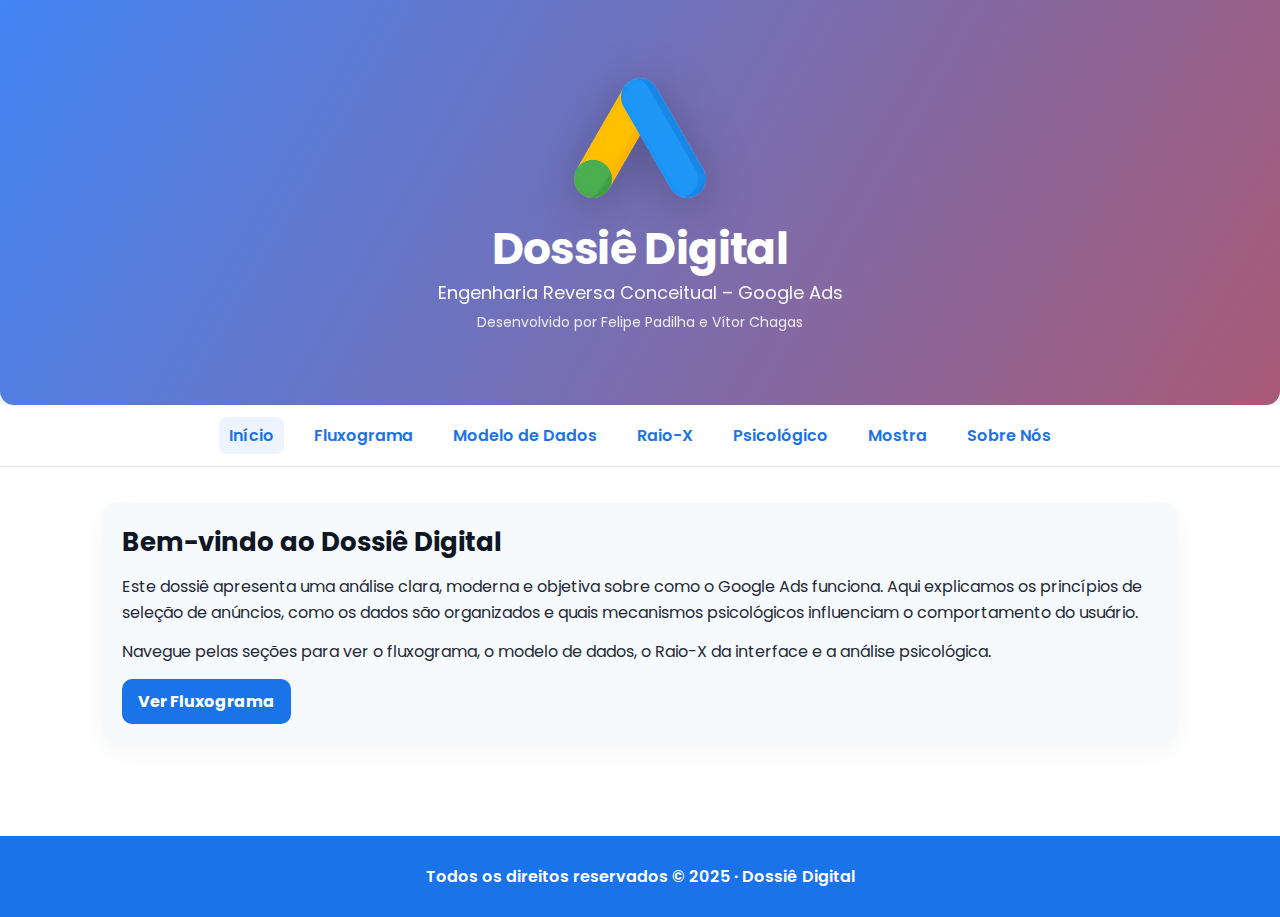
<file: index.html>
<!DOCTYPE html>
<html lang="pt-br">
<head>
  <meta charset="utf-8" />
  <meta name="viewport" content="width=device-width,initial-scale=1" />
  <title>Dossiê Digital – Google Ads</title>
  <link href="https://fonts.googleapis.com/css2?family=Poppins:wght@300;400;600;700&family=Roboto+Mono&display=swap" rel="stylesheet">
  <link rel="stylesheet" href="style.css">
</head>
<body>
  <div class="site">
    <header class="header-hero" role="banner">
      <img src="google-adwords-logo-google-ads-logo-design-baWVwp2c-removebg-preview.png" alt="Logo Google Ads" class="logo">
      <h1>Dossiê Digital</h1>
      <p class="lead">Engenharia Reversa Conceitual – Google Ads</p>
      <p class="credits">Desenvolvido por Felipe Padilha e Vítor Chagas</p>
    </header>

    <nav class="navbar" role="navigation" aria-label="Menu principal">
      <a href="index.html" class="active">Início</a>
      <a href="fluxograma.html">Fluxograma</a>
      <a href="modelodedados.html">Modelo de Dados</a>
      <a href="raiox.html">Raio-X</a>
      <a href="psico.html">Psicológico</a>
      <a href="mostra.html">Mostra</a>
      <a href="sobre.html">Sobre Nós</a>
    </nav>

    <main class="site-main" role="main">
      <section class="card">
        <h2 class="section-title">Bem-vindo ao Dossiê Digital</h2>
        <p class="lead-text">Este dossiê apresenta uma análise clara, moderna e objetiva sobre como o Google Ads funciona. Aqui explicamos os princípios de seleção de anúncios, como os dados são organizados e quais mecanismos psicológicos influenciam o comportamento do usuário.</p>
        <p class="lead-text">Navegue pelas seções para ver o fluxograma, o modelo de dados, o Raio-X da interface e a análise psicológica.</p>
        <p><a class="btn" href="fluxograma.html">Ver Fluxograma</a></p>
      </section>
    </main>

    <footer class="site-footer" role="contentinfo">
      Todos os direitos reservados © 2025 · Dossiê Digital
    </footer>
  </div>
</body>
</html>
</file>
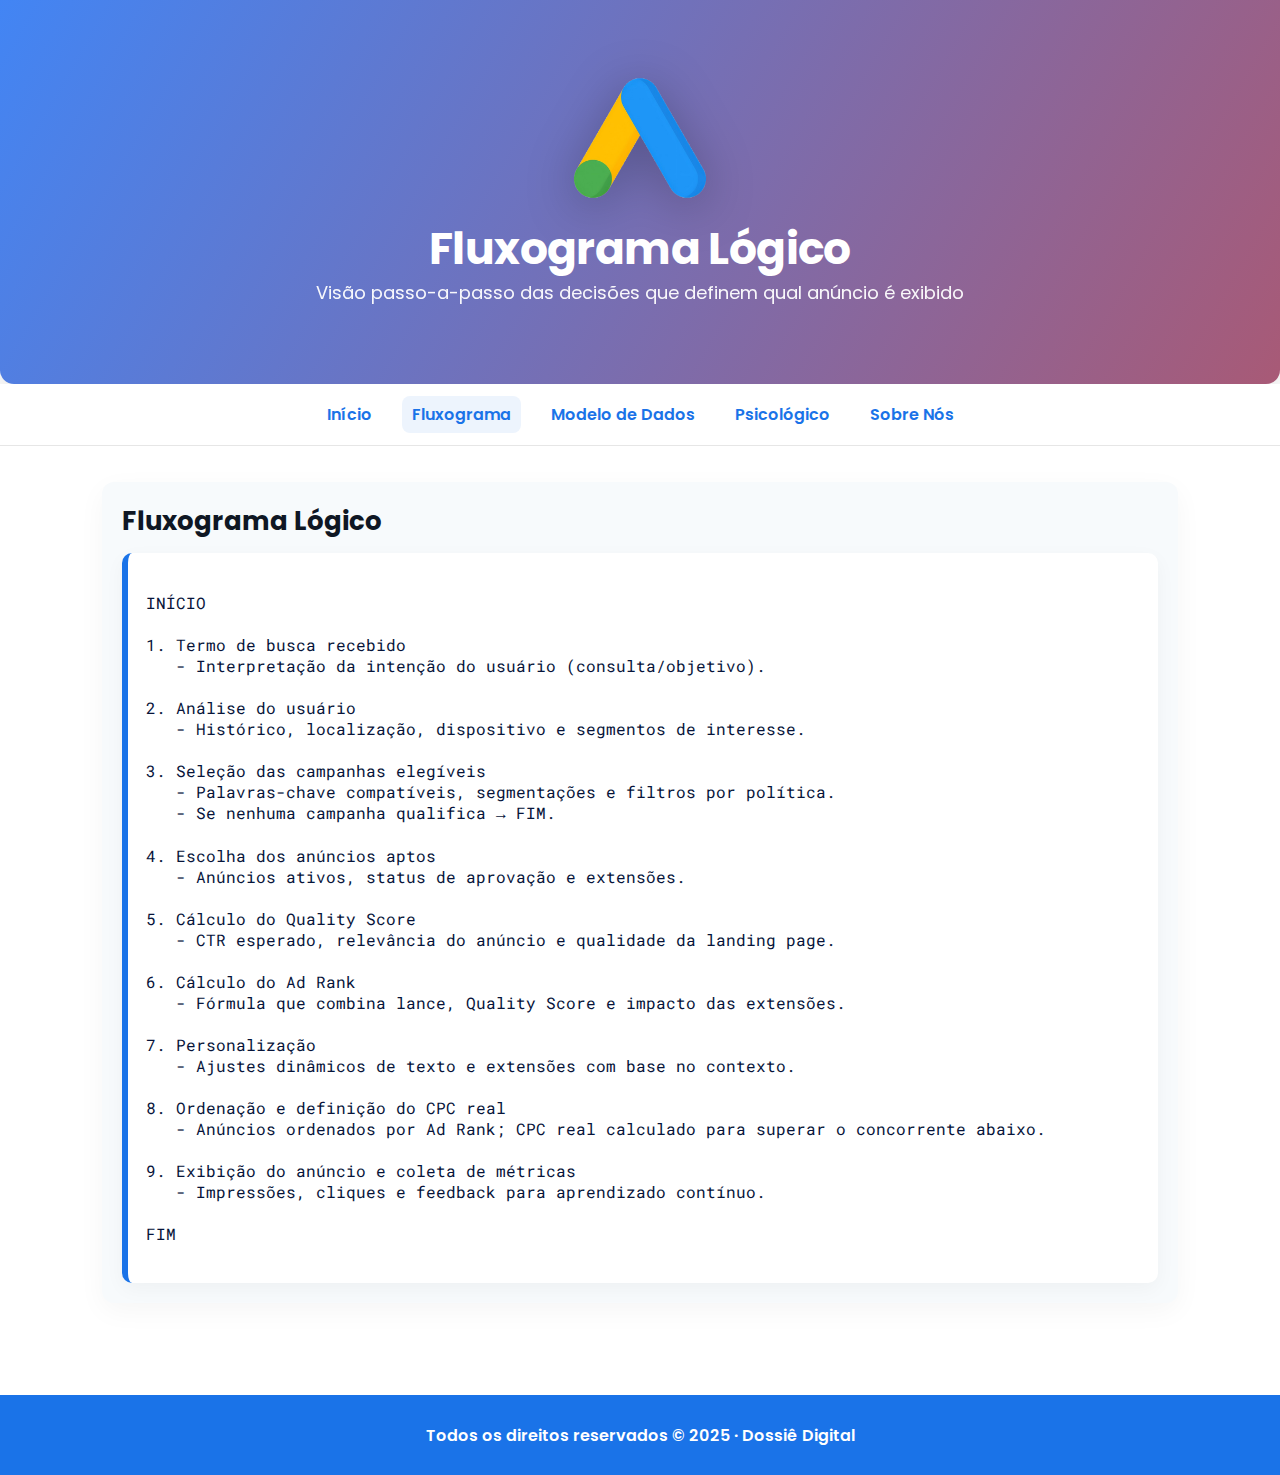
<file: fluxograma.html>
<!DOCTYPE html>
<html lang="pt-br">
<head>
  <meta charset="utf-8" />
  <meta name="viewport" content="width=device-width,initial-scale=1" />
  <title>Fluxograma – Dossiê Digital</title>
  <link href="https://fonts.googleapis.com/css2?family=Poppins:wght@300;400;600;700&family=Roboto+Mono&display=swap" rel="stylesheet">
  <link rel="stylesheet" href="style.css">
</head>
<body>
  <div class="site">
    <header class="header-hero">
      <img src="google-adwords-logo-google-ads-logo-design-baWVwp2c-removebg-preview.png" alt="Logo Google Ads" class="logo">
      <h1>Fluxograma Lógico</h1>
      <p class="lead">Visão passo-a-passo das decisões que definem qual anúncio é exibido</p>
    </header>

    <nav class="navbar">
      <a href="index.html">Início</a>
      <a href="fluxograma.html" class="active">Fluxograma</a>
      <a href="modelodedados.html">Modelo de Dados</a>
      <a href="psico.html">Psicológico</a>
      <a href="sobre.html">Sobre Nós</a>
    </nav>

    <main class="site-main">
      <article class="card">
        <h2 class="section-title">Fluxograma Lógico</h2>
        <div class="pre-box">
INÍCIO

1. Termo de busca recebido
   - Interpretação da intenção do usuário (consulta/objetivo).

2. Análise do usuário
   - Histórico, localização, dispositivo e segmentos de interesse.

3. Seleção das campanhas elegíveis
   - Palavras-chave compatíveis, segmentações e filtros por política.
   - Se nenhuma campanha qualifica → FIM.

4. Escolha dos anúncios aptos
   - Anúncios ativos, status de aprovação e extensões.

5. Cálculo do Quality Score
   - CTR esperado, relevância do anúncio e qualidade da landing page.

6. Cálculo do Ad Rank
   - Fórmula que combina lance, Quality Score e impacto das extensões.

7. Personalização
   - Ajustes dinâmicos de texto e extensões com base no contexto.

8. Ordenação e definição do CPC real
   - Anúncios ordenados por Ad Rank; CPC real calculado para superar o concorrente abaixo.

9. Exibição do anúncio e coleta de métricas
   - Impressões, cliques e feedback para aprendizado contínuo.

FIM
        </div>
      </article>
    </main>

    <footer class="site-footer">Todos os direitos reservados © 2025 · Dossiê Digital</footer>
  </div>
</body>
</html>
</file>
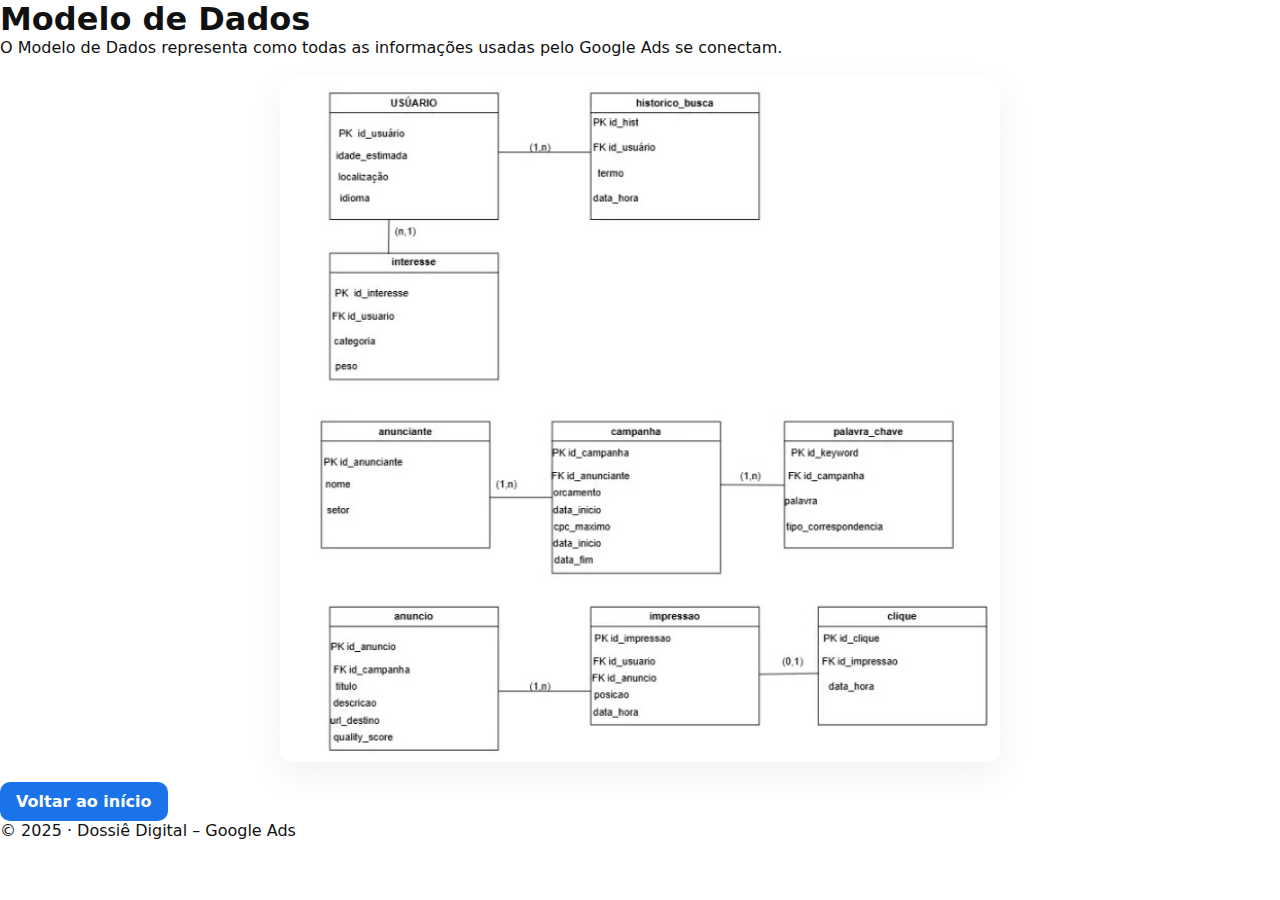
<file: modelo-dados.html>
<!DOCTYPE html>
<html lang="pt-br">
<head>
    <meta charset="UTF-8">
    <meta name="viewport" content="width=device-width, initial-scale=1.0">
    <title>Modelo de Dados</title>
    <link rel="stylesheet" href="style.css">
</head>
<body>

<header class="sub-header verde">
    <h1>Modelo de Dados</h1>
</header>

<div class="page-container">

    <p class="desc">
        O Modelo de Dados representa como todas as informações usadas pelo Google Ads se conectam.
    </p>

    <div class="box">
        <img src="WhatsApp Image 2025-11-27 at 14.29.06.jpeg" class="imagem-diagrama">
    </div>

    <a href="index.html" class="btn">Voltar ao início</a>

</div>

<footer>
    © 2025 · Dossiê Digital – Google Ads
</footer>

</body>
</html>
</file>
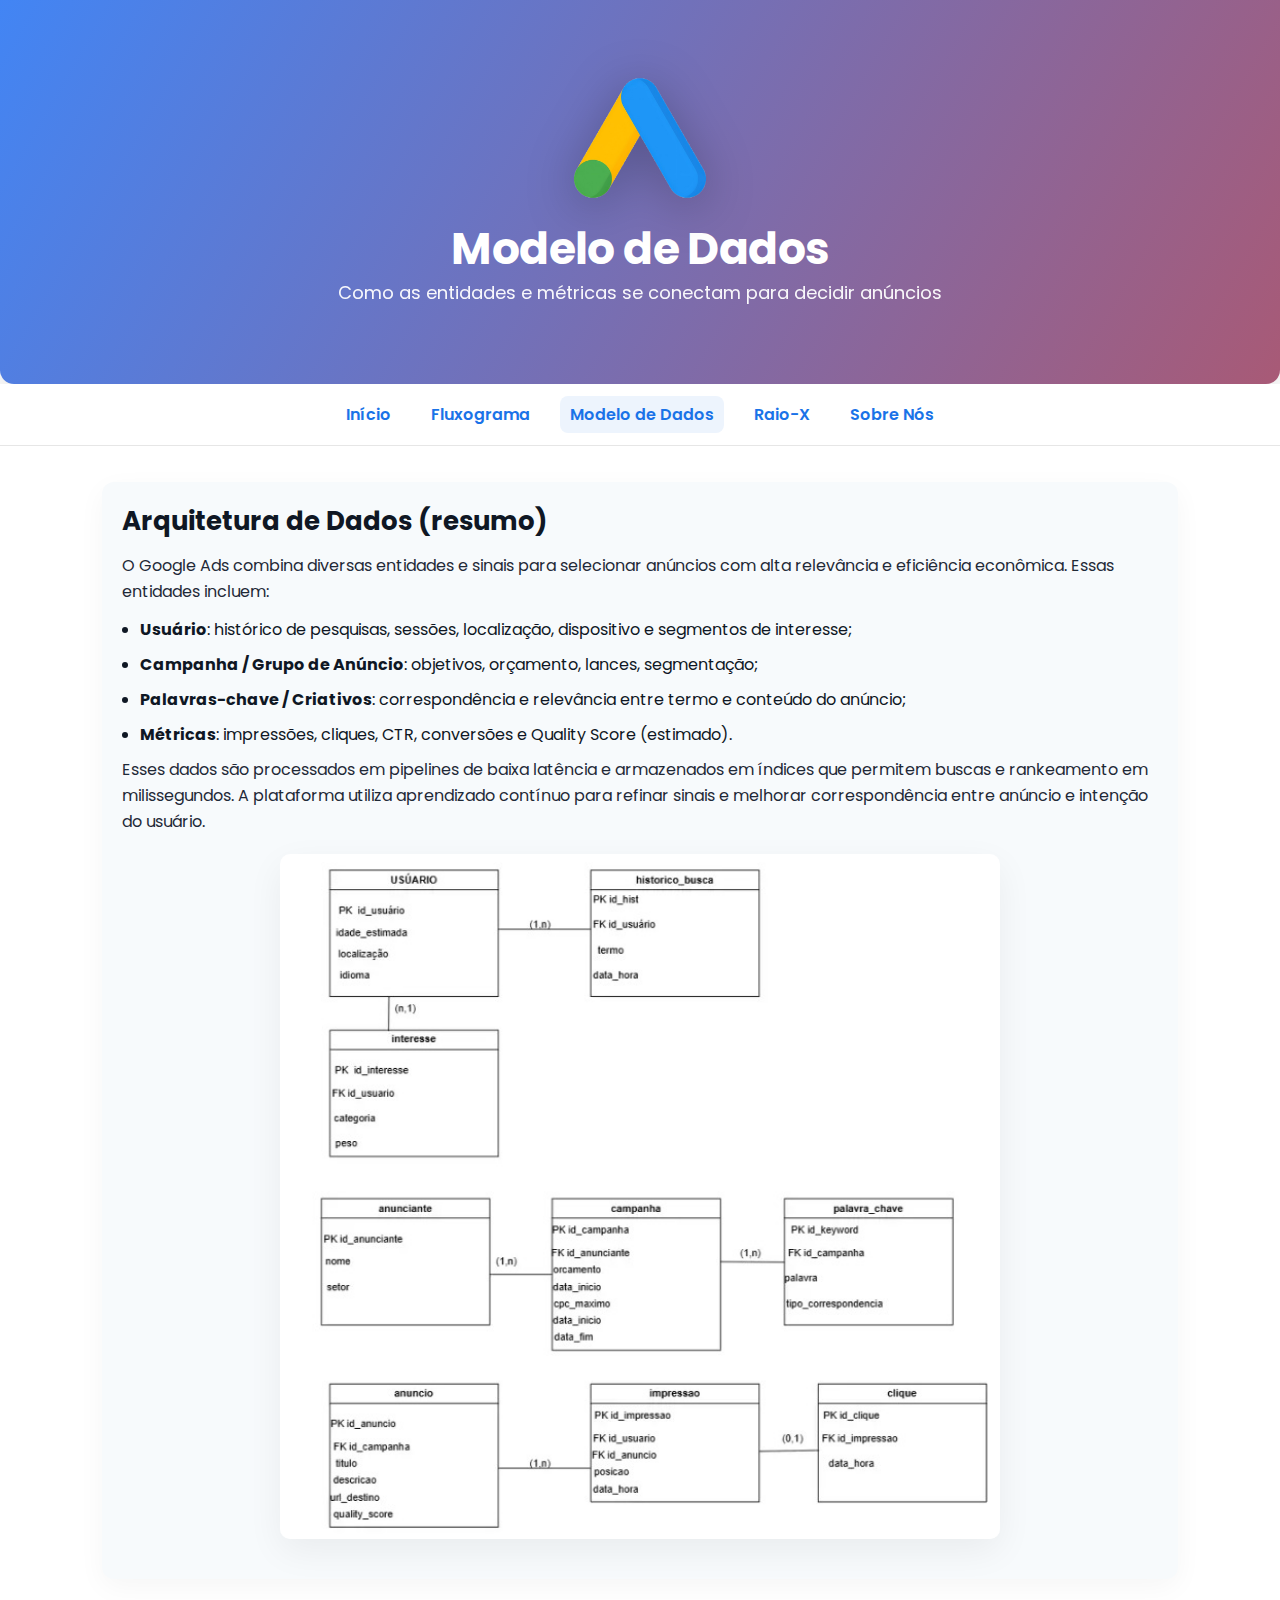
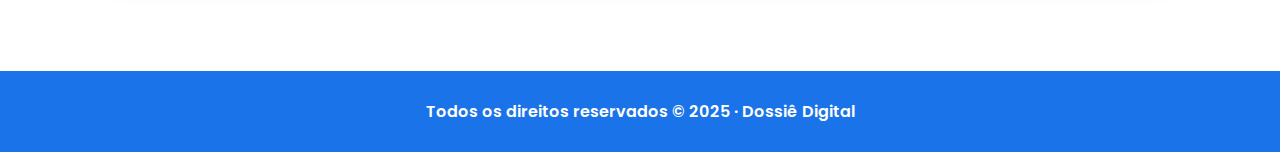
<file: modelodedados.html>
<!DOCTYPE html>
<html lang="pt-br">
<head>
  <meta charset="utf-8" />
  <meta name="viewport" content="width=device-width,initial-scale=1" />
  <title>Modelo de Dados – Dossiê Digital</title>
  <link href="https://fonts.googleapis.com/css2?family=Poppins:wght@300;400;600;700&family=Roboto+Mono&display=swap" rel="stylesheet">
  <link rel="stylesheet" href="style.css">
</head>
<body>
  <div class="site">
    <header class="header-hero">
      <img src="google-adwords-logo-google-ads-logo-design-baWVwp2c-removebg-preview.png" alt="Logo Google Ads" class="logo">
      <h1>Modelo de Dados</h1>
      <p class="lead">Como as entidades e métricas se conectam para decidir anúncios</p>
    </header>

    <nav class="navbar">
      <a href="index.html">Início</a>
      <a href="fluxograma.html">Fluxograma</a>
      <a href="modelodedados.html" class="active">Modelo de Dados</a>
      <a href="raiox.html">Raio-X</a>
      <a href="sobre.html">Sobre Nós</a>
    </nav>

    <main class="site-main">
      <section class="card">
        <h2 class="section-title">Arquitetura de Dados (resumo)</h2>

        <p class="lead-text">O Google Ads combina diversas entidades e sinais para selecionar anúncios com alta relevância e eficiência econômica. Essas entidades incluem:</p>

        <ul class="clean-list">
          <li><strong>Usuário</strong>: histórico de pesquisas, sessões, localização, dispositivo e segmentos de interesse;</li>
          <li><strong>Campanha / Grupo de Anúncio</strong>: objetivos, orçamento, lances, segmentação;</li>
          <li><strong>Palavras-chave / Criativos</strong>: correspondência e relevância entre termo e conteúdo do anúncio;</li>
          <li><strong>Métricas</strong>: impressões, cliques, CTR, conversões e Quality Score (estimado).</li>
        </ul>

        <p class="lead-text">Esses dados são processados em pipelines de baixa latência e armazenados em índices que permitem buscas e rankeamento em milissegundos. A plataforma utiliza aprendizado contínuo para refinar sinais e melhorar correspondência entre anúncio e intenção do usuário.</p>

        <img src="WhatsApp Image 2025-11-27 at 14.29.06.jpeg" alt="Diagrama modelo de dados" class="imagem-diagrama">

      </section>
    </main>

    <footer class="site-footer">Todos os direitos reservados © 2025 · Dossiê Digital</footer>
  </div>
</body>
</html>
</file>
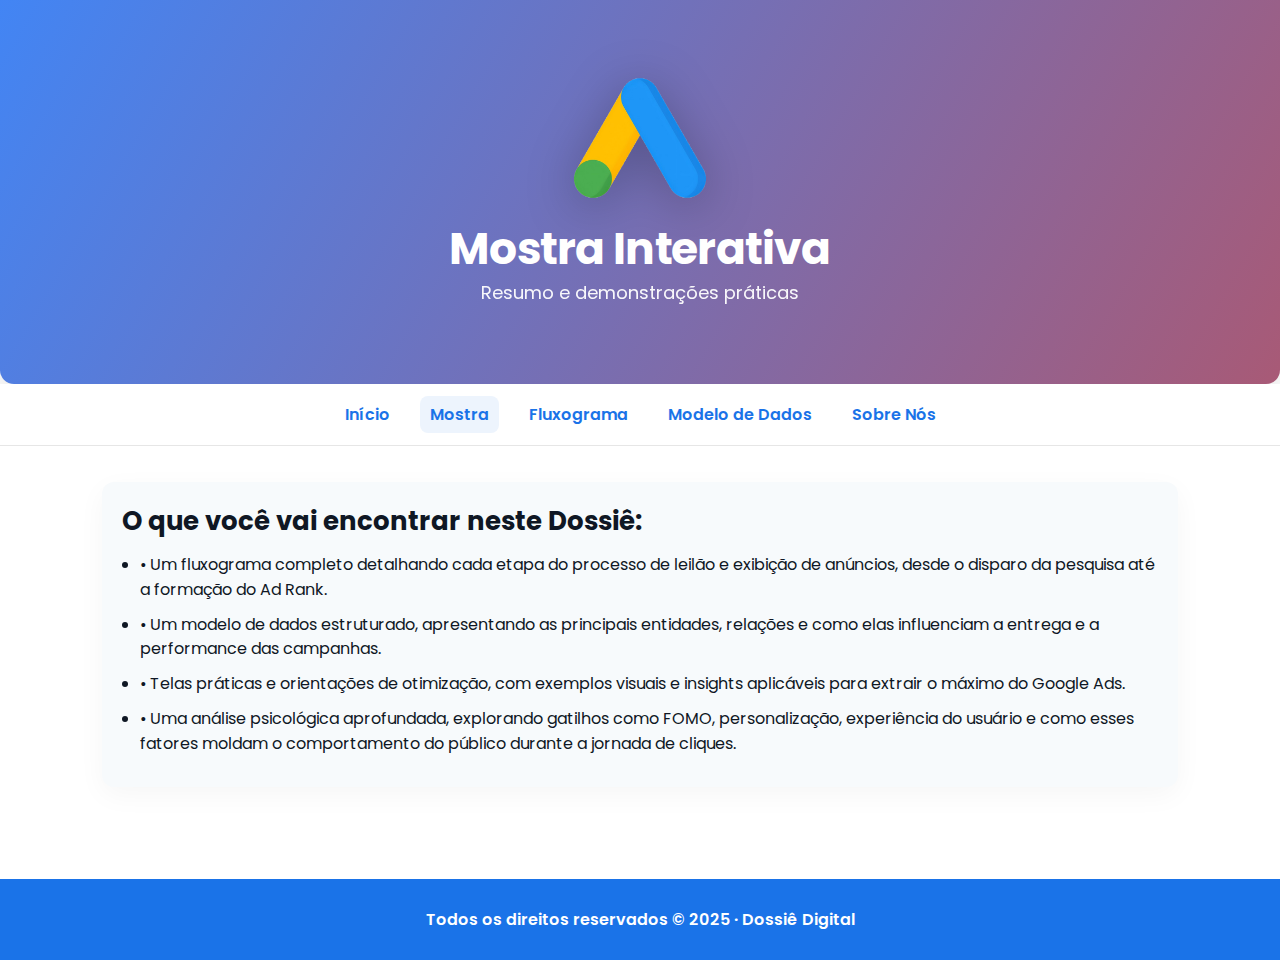
<file: mostra.html>
<!DOCTYPE html>
<html lang="pt-br">
<head>
  <meta charset="utf-8" />
  <meta name="viewport" content="width=device-width,initial-scale=1" />
  <title>Mostra Interativa – Dossiê Digital</title>
  <link href="https://fonts.googleapis.com/css2?family=Poppins:wght@300;400;600;700&family=Roboto+Mono&display=swap" rel="stylesheet">
  <link rel="stylesheet" href="style.css">
</head>
<body>
  <div class="site">
    <header class="header-hero">
      <img src="google-adwords-logo-google-ads-logo-design-baWVwp2c-removebg-preview.png" alt="Logo Google Ads" class="logo">
      <h1>Mostra Interativa</h1>
      <p class="lead">Resumo e demonstrações práticas</p>
    </header>

    <nav class="navbar">
      <a href="index.html">Início</a>
      <a href="mostra.html" class="active">Mostra</a>
      <a href="fluxograma.html">Fluxograma</a>
      <a href="modelodedados.html">Modelo de Dados</a>
      <a href="sobre.html">Sobre Nós</a>
    </nav>

    <main class="site-main">
      <section class="card">
        <h2 class="section-title">O que você vai encontrar neste Dossiê:</h2>
        <ul class="clean-list">
          <li>• Um fluxograma completo detalhando cada etapa do processo de leilão e exibição de anúncios, desde o disparo da pesquisa até a formação do Ad Rank.</li>
          <li>• Um modelo de dados estruturado, apresentando as principais entidades, relações e como elas influenciam a entrega e a performance das campanhas.</li>
          <li>• Telas práticas e orientações de otimização, com exemplos visuais e insights aplicáveis para extrair o máximo do Google Ads.</li>
          <li>• Uma análise psicológica aprofundada, explorando gatilhos como FOMO, personalização, experiência do usuário e como esses fatores moldam o comportamento do público durante a jornada de cliques.</li>
        </ul>
      </section>
    </main>

    <footer class="site-footer">Todos os direitos reservados © 2025 · Dossiê Digital</footer>
  </div>
</body>
</html>
</file>
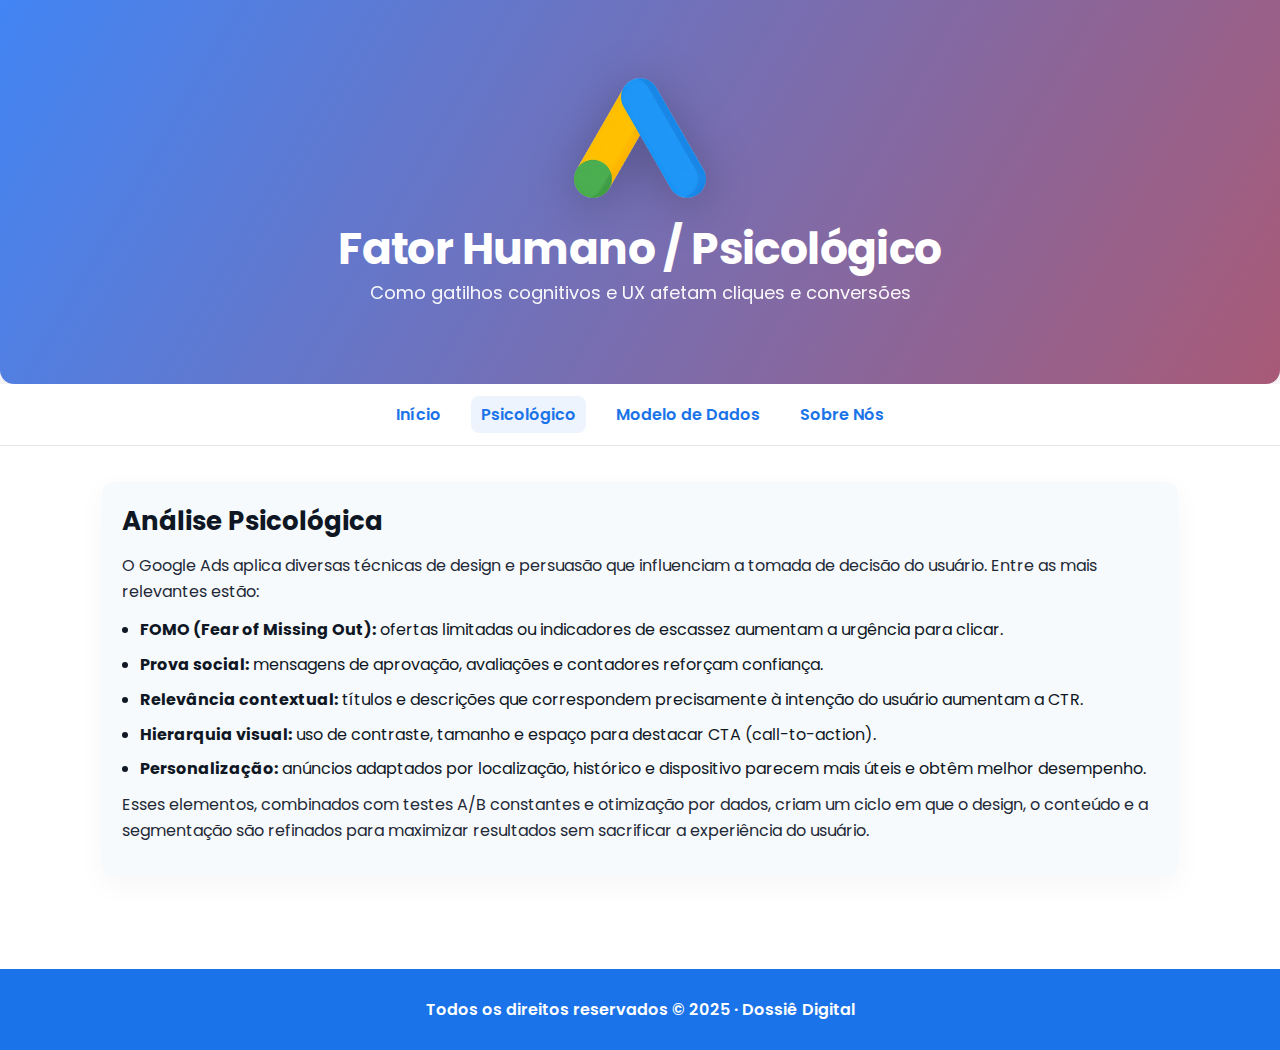
<file: psico.html>
<!DOCTYPE html>
<html lang="pt-br">
<head>
  <meta charset="utf-8" />
  <meta name="viewport" content="width=device-width,initial-scale=1" />
  <title>Psicológico – Dossiê Digital</title>
  <link href="https://fonts.googleapis.com/css2?family=Poppins:wght@300;400;600;700&family=Roboto+Mono&display=swap" rel="stylesheet">
  <link rel="stylesheet" href="style.css">
</head>
<body>
  <div class="site">
    <header class="header-hero">
      <img src="google-adwords-logo-google-ads-logo-design-baWVwp2c-removebg-preview.png" alt="Logo Google Ads" class="logo">
      <h1>Fator Humano / Psicológico</h1>
      <p class="lead">Como gatilhos cognitivos e UX afetam cliques e conversões</p>
    </header>

    <nav class="navbar">
      <a href="index.html">Início</a>
      <a href="psico.html" class="active">Psicológico</a>
      <a href="modelodedados.html">Modelo de Dados</a>
      <a href="sobre.html">Sobre Nós</a>
    </nav>

    <main class="site-main">
      <section class="card">
        <h2 class="section-title">Análise Psicológica</h2>

        <p class="lead-text">O Google Ads aplica diversas técnicas de design e persuasão que influenciam a tomada de decisão do usuário. Entre as mais relevantes estão:</p>

        <ul class="clean-list">
          <li><strong>FOMO (Fear of Missing Out):</strong> ofertas limitadas ou indicadores de escassez aumentam a urgência para clicar.</li>
          <li><strong>Prova social:</strong> mensagens de aprovação, avaliações e contadores reforçam confiança.</li>
          <li><strong>Relevância contextual:</strong> títulos e descrições que correspondem precisamente à intenção do usuário aumentam a CTR.</li>
          <li><strong>Hierarquia visual:</strong> uso de contraste, tamanho e espaço para destacar CTA (call-to-action).</li>
          <li><strong>Personalização:</strong> anúncios adaptados por localização, histórico e dispositivo parecem mais úteis e obtêm melhor desempenho.</li>
        </ul>

        <p class="lead-text">Esses elementos, combinados com testes A/B constantes e otimização por dados, criam um ciclo em que o design, o conteúdo e a segmentação são refinados para maximizar resultados sem sacrificar a experiência do usuário.</p>
      </section>
    </main>

    <footer class="site-footer">Todos os direitos reservados © 2025 · Dossiê Digital</footer>
  </div>
</body>
</html>
</file>
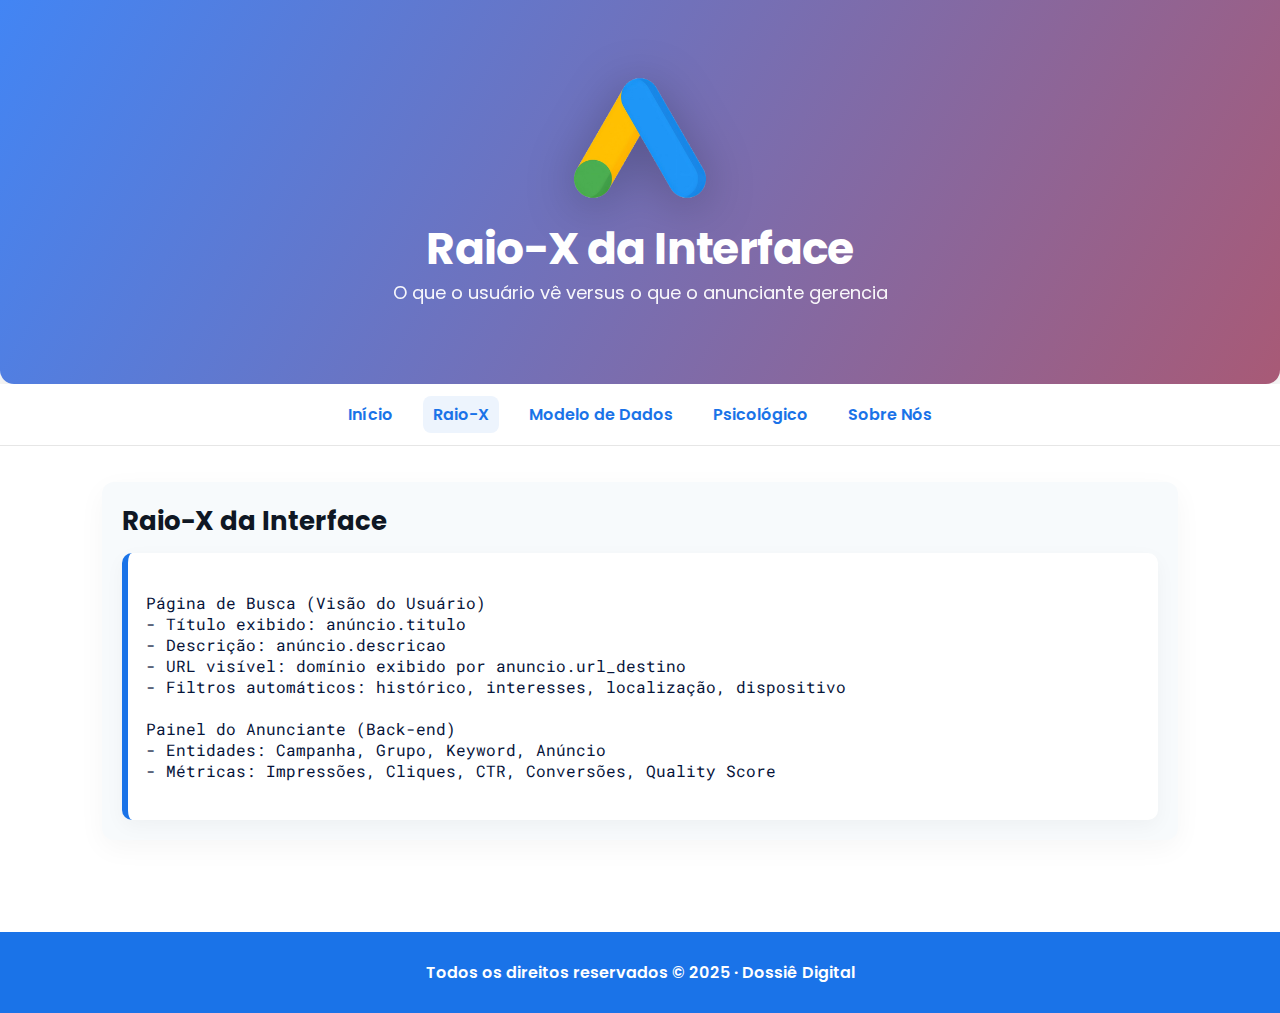
<file: raiox.html>
<!DOCTYPE html>
<html lang="pt-br">
<head>
  <meta charset="utf-8" />
  <meta name="viewport" content="width=device-width,initial-scale=1" />
  <title>Raio-X – Dossiê Digital</title>
  <link href="https://fonts.googleapis.com/css2?family=Poppins:wght@300;400;600;700&family=Roboto+Mono&display=swap" rel="stylesheet">
  <link rel="stylesheet" href="style.css">
</head>
<body>
  <div class="site">
    <header class="header-hero">
      <img src="google-adwords-logo-google-ads-logo-design-baWVwp2c-removebg-preview.png" alt="Logo Google Ads" class="logo">
      <h1>Raio-X da Interface</h1>
      <p class="lead">O que o usuário vê versus o que o anunciante gerencia</p>
    </header>

    <nav class="navbar">
      <a href="index.html">Início</a>
      <a href="raiox.html" class="active">Raio-X</a>
      <a href="modelodedados.html">Modelo de Dados</a>
      <a href="psico.html">Psicológico</a>
      <a href="sobre.html">Sobre Nós</a>
    </nav>

    <main class="site-main">
      <article class="card">
        <h2 class="section-title">Raio-X da Interface</h2>

        <div class="pre-box">
Página de Busca (Visão do Usuário)
- Título exibido: anúncio.titulo
- Descrição: anúncio.descricao
- URL visível: domínio exibido por anuncio.url_destino
- Filtros automáticos: histórico, interesses, localização, dispositivo

Painel do Anunciante (Back-end)
- Entidades: Campanha, Grupo, Keyword, Anúncio
- Métricas: Impressões, Cliques, CTR, Conversões, Quality Score
        </div>

      </article>
    </main>

    <footer class="site-footer">Todos os direitos reservados © 2025 · Dossiê Digital</footer>
  </div>
</body>
</html>
</file>
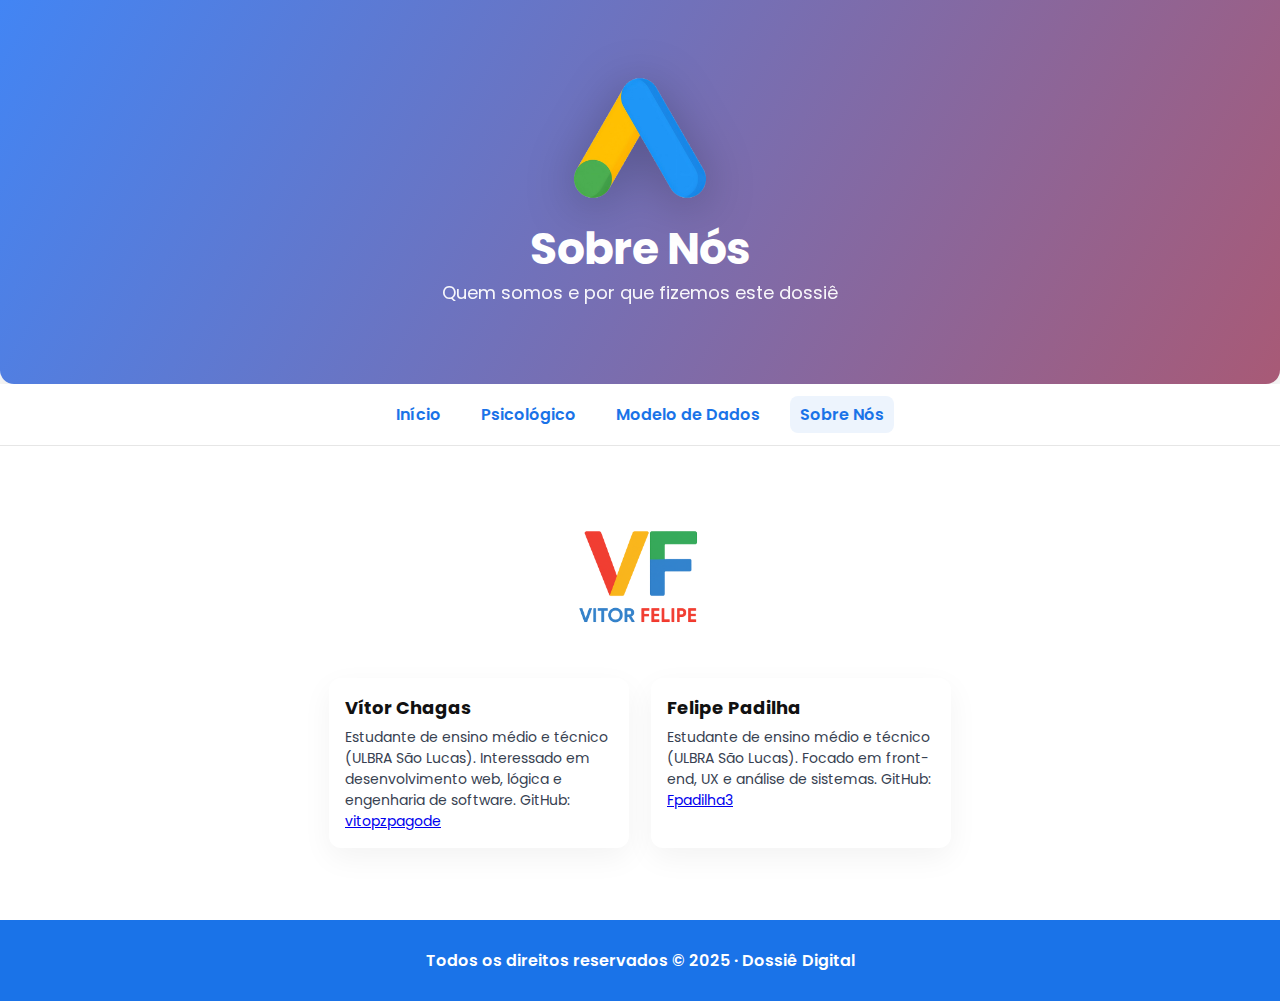
<file: sobre.html>
<!DOCTYPE html>
<html lang="pt-br">
<head>
  <meta charset="utf-8" />
  <meta name="viewport" content="width=device-width,initial-scale=1" />
  <title>Sobre Nós – Dossiê Digital</title>
  <link href="https://fonts.googleapis.com/css2?family=Poppins:wght@300;400;600;700&display=swap" rel="stylesheet">
  <link rel="stylesheet" href="style.css">
</head>
<body>
  <div class="site">
    <header class="header-hero">
      <img src="google-adwords-logo-google-ads-logo-design-baWVwp2c-removebg-preview.png" alt="Logo Google Ads" class="logo">
      <h1>Sobre Nós</h1>
      <p class="lead">Quem somos e por que fizemos este dossiê</p>
    </header>

    <nav class="navbar">
      <a href="index.html">Início</a>
      <a href="psico.html">Psicológico</a>
      <a href="modelodedados.html">Modelo de Dados</a>
      <a href="sobre.html" class="active">Sobre Nós</a>
    </nav>

    <main class="site-main">
      <section>
        <img src="AIDrawing_251127_51320bc8-a60b-44c4-9db7-ac214456680d_0_MiriCanvas.png" alt="Logo" class="logo-sobre">
        <div class="autores">
          <div class="autor">
            <h3>Vítor Chagas</h3>
            <p>Estudante de ensino médio e técnico (ULBRA São Lucas). Interessado em desenvolvimento web, lógica e engenharia de software. GitHub: <a href="https://github.com/vitopzpagode" target="_blank">vitopzpagode</a></p>
          </div>
          <div class="autor">
            <h3>Felipe Padilha</h3>
            <p>Estudante de ensino médio e técnico (ULBRA São Lucas). Focado em front-end, UX e análise de sistemas. GitHub: <a href="https://github.com/Fpadilha3" target="_blank">Fpadilha3</a></p>
          </div>
        </div>
      </section>
    </main>

    <footer class="site-footer">Todos os direitos reservados © 2025 · Dossiê Digital</footer>
  </div>
</body>
</html>
</file>
<file: style.css>
/* style.css - Estilo principal para todo o site */

/* RESET */
*{box-sizing:border-box;margin:0;padding:0}
html,body{height:100%}
body{
  font-family: "Poppins", system-ui, -apple-system, "Segoe UI", Roboto, "Helvetica Neue", Arial;
  background:#ffffff; /* fundo branco conforme pedido */
  color:#111;
  -webkit-font-smoothing:antialiased;
  -moz-osx-font-smoothing:grayscale;
}

/* Layout base: site ocupa 100vh para empurrar footer ao fim */
.site {
  min-height:100vh;
  display:flex;
  flex-direction:column;
}

/* HEADER (HERO) - Degradê animado tipo "vídeo" */
.header-hero{
  text-align:center;
  padding:72px 20px;
  color:#fff;
  background: linear-gradient(120deg,#4285F4,#DB4437,#F4B400,#0F9D58,#4285F4);
  background-size:600% 600%;
  animation: googleFlow 12s linear infinite;
  border-bottom-left-radius:14px;
  border-bottom-right-radius:14px;
  box-shadow: 0 8px 30px rgba(0,0,0,0.12);
}
@keyframes googleFlow{
  0%{background-position:0% 50%}
  50%{background-position:100% 50%}
  100%{background-position:0% 50%}
}

.header-hero .logo {
  width:132px;
  height:auto;
  display:inline-block;
  margin-bottom:16px;
  filter: drop-shadow(0 8px 24px rgba(0,0,0,0.25));
}

.header-hero h1{
  font-size:44px;
  line-height:1;
  letter-spacing:-0.6px;
  margin-bottom:8px;
  font-weight:700;
}

.header-hero p.lead{
  margin-bottom:6px;
  opacity:0.95;
  font-size:18px;
}

.header-hero p.credits{
  font-size:14px;
  opacity:0.85;
}

/* NAVBAR (simples abaixo do header) */
.navbar{
  display:flex;
  justify-content:center;
  gap:20px;
  background:#ffffff;
  padding:12px 10px;
  border-bottom:1px solid #e6e6e6;
}
.navbar a{
  color:#1a73e8;
  text-decoration:none;
  font-weight:600;
  padding:6px 10px;
  border-radius:8px;
}
.navbar a.active,
.navbar a:hover{ background: rgba(26,115,232,0.08); }

/* MAIN area (conteúdo) */
main.site-main{
  flex:1 0 auto;
  width:92%;
  max-width:1100px;
  margin:36px auto;
  padding:0 12px 36px;
}

/* Titulos e paragrafos */
h2.section-title{ font-size:26px; margin-bottom:12px; color:#0f1724; }
p.lead-text{ font-size:16px; line-height:1.6; color:#1f2937; margin-bottom:14px; }

/* Cards / caixas */
.card {
  background:#f7fafc;
  border-radius:12px;
  padding:20px;
  box-shadow: 0 8px 28px rgba(2,6,23,0.04);
  margin-bottom:20px;
  color:#0f1724;
}

/* monospace box (fluxograma / código) */
.pre-box{
  font-family: "Roboto Mono", ui-monospace, SFMono-Regular, Menlo, monospace;
  white-space:pre-wrap;
  background:#fff;
  border-left:6px solid #1a73e8;
  padding:18px;
  border-radius:10px;
  box-shadow: 0 6px 20px rgba(2,6,23,0.04);
  color:#07143a;
}

/* imagem diagrama */
.imagem-diagrama{
  display:block;
  margin:20px auto;
  max-width:720px;
  width:100%;
  border-radius:10px;
  box-shadow: 0 12px 36px rgba(2,6,23,0.06);
}

/* lista */
ul.clean-list{ margin-left:18px; margin-top:8px; margin-bottom:8px; color:#0f1724; }
ul.clean-list li{ margin-bottom:10px; line-height:1.55; }

/* botões */
.btn{
  display:inline-block;
  background:#1a73e8;
  color:#fff;
  padding:10px 16px;
  border-radius:10px;
  text-decoration:none;
  font-weight:700;
}
.btn:hover{ background:#0f5ad3; }

/* SOBRE: logo centralizada */
.logo-sobre{ display:block; margin:18px auto; width:160px; height:auto; }

/* PESSOAS (cards de autores) */
.autores{
  display:flex;
  gap:22px;
  flex-wrap:wrap;
  justify-content:center;
  margin-top:12px;
}
.autor{
  background:#fff;
  border-radius:12px;
  padding:16px;
  width:300px;
  box-shadow:0 10px 30px rgba(2,6,23,0.05);
  text-align:left;
}
.autor h3{ margin-bottom:6px; font-size:18px; }
.autor p{ color:#374151; font-size:14px; }

/* FOOTER (AZUL e alinhado) */
.site-footer{
  background:#1a73e8;
  color:#fff;
  padding:28px 12px;
  text-align:center;
  margin-top:auto; /* força ir para baixo */
  font-weight:600;
}

/* Small screens */
@media (max-width:720px){
  .header-hero{ padding:44px 16px }
  .header-hero h1{ font-size:28px }
  .navbar{gap:10px;padding:10px}
  .autor{width:100%}
  main.site-main{ margin:20px auto; padding:0 12px 28px }
}
</file>
